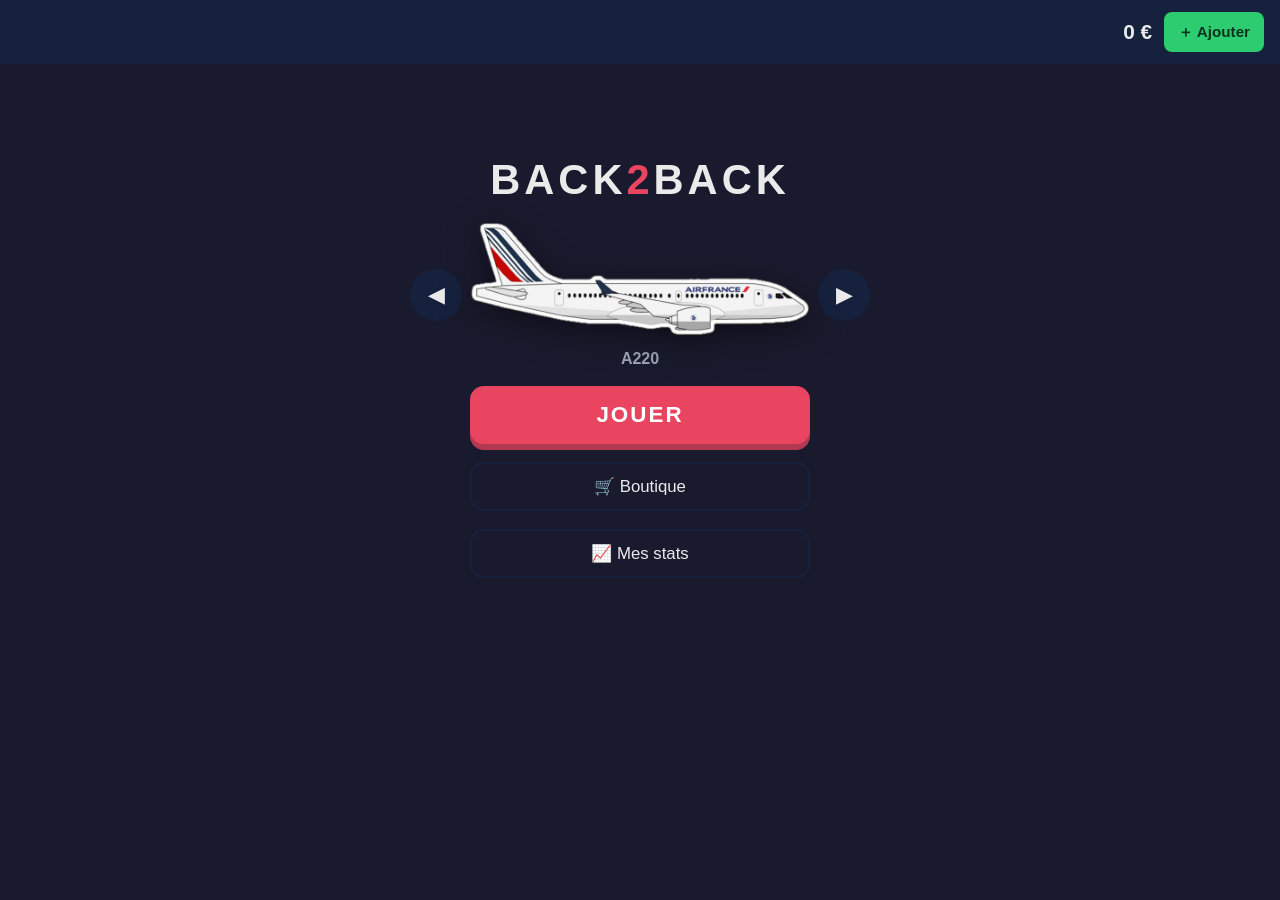
<file: index.html>
<!DOCTYPE html>
<html lang="fr">
<head>
  <meta charset="UTF-8">
  <meta name="viewport" content="width=device-width, initial-scale=1, viewport-fit=cover">
  <meta name="theme-color" content="#16213E">
  <meta name="mobile-web-app-capable" content="yes">
  <meta name="apple-mobile-web-app-capable" content="yes">
  <meta name="apple-mobile-web-app-status-bar-style" content="black-translucent">
  <meta name="apple-mobile-web-app-title" content="Back2Back">
  <title>Back2Back</title>
  <link rel="stylesheet" href="style.css">
  <link rel="manifest" href="manifest.json">
  <link rel="apple-touch-icon" href="img/icon-192.png">
  <link rel="icon" href="img/icon-192.png">
</head>
<body>
  <header class="entete">
    <button id="btn-retour-salon" class="btn-retour cache">← Salon</button>
    <div class="solde"><span id="affiche-solde">0</span> €</div>
    <button id="btn-deposer" class="btn-deposer">＋ Ajouter</button>
  </header>

  <!-- ÉCRAN SALON -->
  <section id="ecran-salon" class="ecran">
    <h1 class="titre">BACK<span class="deux">2</span>BACK</h1>
    <div class="carrousel">
      <button id="btn-avion-prec" class="fleche" aria-label="Avion précédent">◀</button>
      <div class="avion-vitrine">
        <img id="img-avion-salon" src="img/placeholder.png" alt="Avion sélectionné">
        <div id="nom-avion" class="nom-avion">Avion 1</div>
      </div>
      <button id="btn-avion-suiv" class="fleche" aria-label="Avion suivant">▶</button>
    </div>
    <button id="btn-jouer" class="btn-principal">JOUER</button>
    <button id="btn-boutique" class="btn-secondaire">🛒 Boutique</button>
    <button id="btn-stats" class="btn-secondaire">📈 Mes stats</button>
  </section>

  <!-- ÉCRAN JEU -->
  <section id="ecran-jeu" class="ecran cache">
    <div id="bande-crashs" class="bande-crashs"></div>
    <div class="zone-vol">
      <canvas id="canvas-vol"></canvas>
      <div id="affiche-mult" class="mult">x1.00</div>
      <div id="message-vol" class="message-vol">Prochain vol dans <span id="compte-rebours">5</span> s</div>
    </div>
    <div class="panneau-mise">
      <div class="ligne-mise">
        <label for="champ-mise">Mise</label>
        <input id="champ-mise" type="number" inputmode="decimal" min="1" step="any" value="10">
        <div class="mises-rapides">
          <button data-mise="10">10</button><button data-mise="50">50</button>
          <button data-mise="100">100</button><button data-mise="max">MAX</button>
        </div>
      </div>
      <div class="ligne-mise">
        <label for="champ-auto">Auto-encaisser à</label>
        <input id="champ-auto" type="number" inputmode="decimal" min="1.1" step="0.1" placeholder="x (optionnel)">
      </div>
      <button id="btn-auto-mise" class="btn-toggle">🔁 Mise auto : OFF</button>
      <button id="btn-action" class="btn-principal">MISER</button>
      <div id="message-erreur" class="message-erreur"></div>
    </div>
  </section>

  <!-- ÉCRAN BOUTIQUE -->
  <section id="ecran-boutique" class="ecran cache">
    <h2>🛒 Boutique</h2>
    <div id="message-boutique" class="message-boutique"></div>
    <div id="grille-boutique" class="grille-boutique"></div>
  </section>

  <!-- ÉCRAN STATS -->
  <section id="ecran-stats" class="ecran cache">
    <h2>📈 Mon évolution</h2>
    <div class="selecteur-duree" id="selecteur-vue">
      <button data-vue="capital" class="actif">Capital</button>
      <button data-vue="bilan">Bilan ±</button>
    </div>
    <div class="selecteur-duree" id="selecteur-duree">
      <button data-duree="10">10</button>
      <button data-duree="25">25</button>
      <button data-duree="50">50</button>
      <button data-duree="tout" class="actif">Tout</button>
    </div>
    <canvas id="canvas-stats"></canvas>
    <div id="resume-stats" class="resume-stats"></div>
    <button id="btn-reinit" class="btn-secondaire btn-danger">♻️ Tout remettre à zéro</button>
  </section>

  <!-- FENÊTRE DE DÉPÔT -->
  <div id="voile-depot" class="voile cache">
    <div class="modale">
      <h3>💶 Ajouter de l'argent</h3>
      <p class="note-depot" id="note-depot">
        Recharge de <strong>10 €</strong>, possible uniquement quand ton solde
        est tombé à <strong>0 €</strong>. Les gros avions se gagnent, ils ne s'achètent pas.
      </p>
      <button id="btn-depot-10" class="btn-principal">＋ 10 €</button>
      <div id="message-depot" class="message-erreur"></div>
      <button id="btn-fermer-depot" class="btn-fermer">Fermer</button>
    </div>
  </div>

  <!-- CONFIRMATION DE REMISE À ZÉRO -->
  <div id="voile-reinit" class="voile cache">
    <div class="modale">
      <h3>♻️ Tout remettre à zéro ?</h3>
      <p class="note-depot">
        Tu repars d'une partie vierge : <strong>0 €</strong>, historique et statistiques
        effacés, et tous les avions à racheter (sauf le premier).
        Tu pourras évidemment rejouer et tout redébloquer.
      </p>
      <button id="btn-confirmer-reinit" class="btn-principal btn-danger-plein">Oui, recommencer</button>
      <button id="btn-annuler-reinit" class="btn-fermer">Annuler</button>
    </div>
  </div>

  <script src="game.js"></script>
  <script src="app.js"></script>
</body>
</html>
</file>
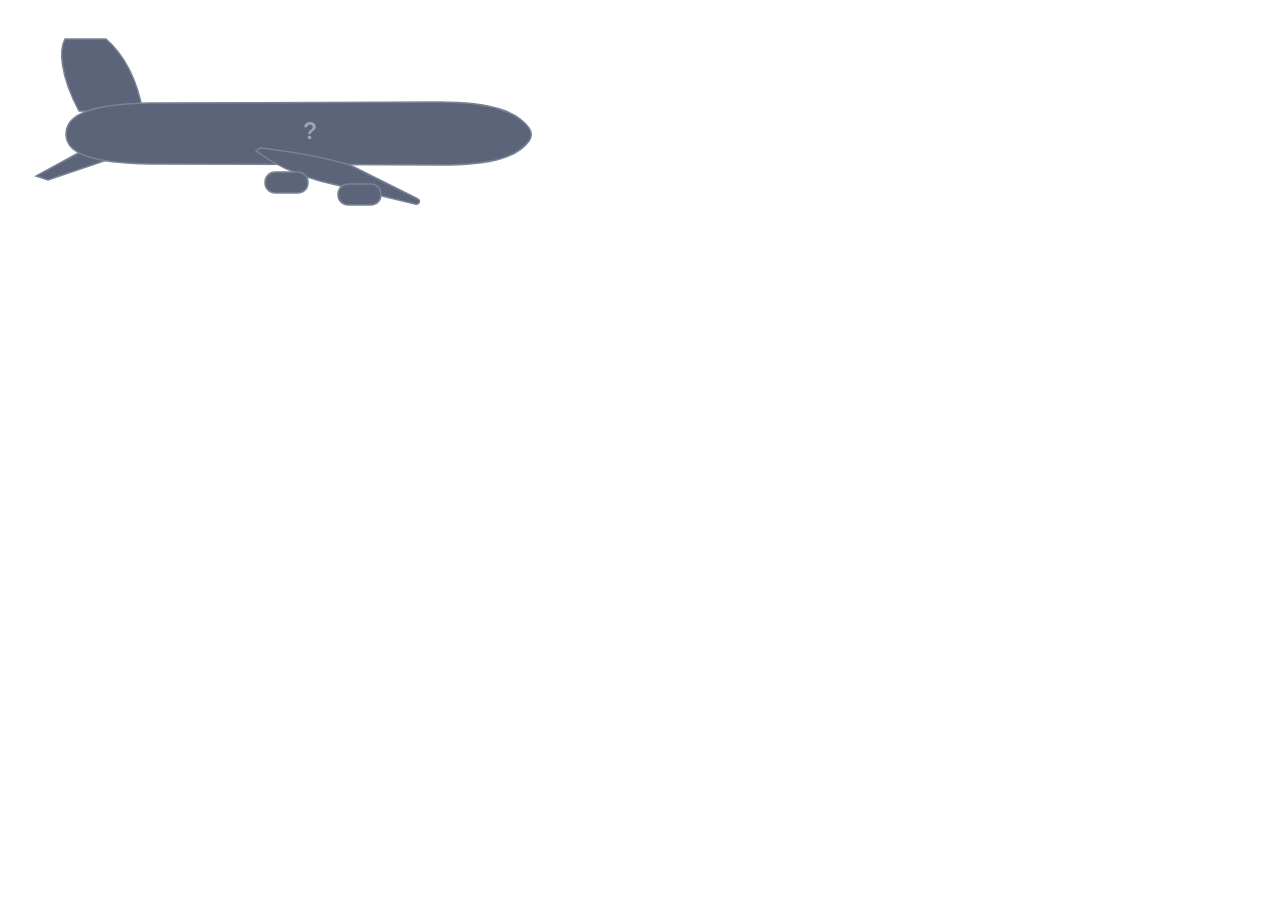
<file: tools/placeholder.html>
<!DOCTYPE html>
<html>
<head><meta charset="utf-8"><style>body{margin:0;background:transparent}svg{display:block}</style></head>
<body>
<!-- Silhouette neutre utilisée quand l'image d'un avion n'a pas encore été déposée -->
<svg id="placeholder" width="570" height="260" viewBox="0 0 1140 520" xmlns="http://www.w3.org/2000/svg">
  <g fill="#5B6478" stroke="#7A8496" stroke-width="3">
    <path d="M175,296 L72,352 L96,360 L208,322 Z"/>
    <path d="M158,222 C120,150 118,100 130,78 L212,78 C260,120 278,180 286,224 Z"/>
    <path d="M132,268 C132,226 190,208 300,206 L880,204 C985,204 1035,224 1058,256 Q1067,269 1058,282 C1035,314 985,330 880,330 L300,328 C190,326 132,310 132,268 Z"/>
    <path d="M520,296 C560,300 640,312 700,330 L836,398 C842,402 838,410 830,408 L640,362 C580,346 536,320 512,302 Z"/>
    <rect x="530" y="344" width="86" height="42" rx="20"/>
    <rect x="676" y="368" width="86" height="42" rx="20"/>
  </g>
  <text x="620" y="278" font-family="-apple-system, Helvetica, sans-serif" font-size="46" font-weight="bold"
        fill="#9BA4B4" text-anchor="middle">?</text>
</svg>
</body>
</html>
</file>
<file: style.css>
* { margin: 0; padding: 0; box-sizing: border-box; }
/* Téléphone : pas de flash gris au toucher, pas de zoom au double-tap,
   et les boutons répondent sans le délai de 300 ms. */
* { -webkit-tap-highlight-color: transparent; }
button, input { touch-action: manipulation; font-family: inherit; }
button { cursor: pointer; }
:root {
  --fond: #1A1A2E; --panneau: #16213E; --accent: #E94560;
  --texte: #EAEAEA; --texte-faible: #9BA4B4;
  --vert: #2ECC71; --rouge: #E74C3C; --or: #F1C40F;
}
html, body { height: 100%; }
/* 100dvh suit la barre d'URL des navigateurs mobiles, contrairement à 100vh
   qui laisse un bout de page sous l'écran. */
@supports (height: 100dvh) { html, body { height: 100dvh; } }
body {
  background: var(--fond); color: var(--texte);
  font-family: -apple-system, BlinkMacSystemFont, "Segoe UI", sans-serif;
  display: flex; flex-direction: column;
  padding: env(safe-area-inset-top) env(safe-area-inset-right) env(safe-area-inset-bottom) env(safe-area-inset-left);
  -webkit-user-select: none; user-select: none;
  overscroll-behavior: none;      /* pas de rebond ni de « tirer pour recharger » */
  -webkit-text-size-adjust: 100%; /* iOS ne regrossit pas le texte en paysage */
}
.cache { display: none !important; }

.entete {
  display: flex; align-items: center; justify-content: space-between;
  padding: 12px 16px; background: var(--panneau);
  position: sticky; top: 0; z-index: 10;
}
.solde { font-size: 1.3rem; font-weight: 700; margin-left: auto; }
.btn-retour {
  background: none; border: 1px solid var(--texte-faible); color: var(--texte);
  border-radius: 8px; padding: 6px 12px; font-size: 0.9rem; min-height: 40px;
}
.btn-deposer {
  background: var(--vert); border: none; color: #08331C; font-weight: 800;
  border-radius: 8px; padding: 8px 14px; font-size: 0.95rem; margin-left: 12px; min-height: 40px;
}
.btn-retour:disabled { opacity: 0.35; }
/* l'ajout d'argent n'est ouvert qu'à 0 € : le bouton s'éteint le reste du temps */
.btn-deposer:disabled { background: #2C3E66; color: var(--texte-faible); }

.ecran {
  flex: 1; display: flex; flex-direction: column; align-items: center;
  padding: 20px 16px; gap: 18px;
  overflow-y: auto; -webkit-overflow-scrolling: touch; overscroll-behavior: contain;
}

.titre { font-size: 2.6rem; letter-spacing: 4px; color: var(--texte); margin-top: 8vh; }
.titre .deux { color: var(--accent); }
.sous-titre { color: var(--texte-faible); }
.carrousel { display: flex; align-items: center; gap: 8px; width: 100%; justify-content: center; }
.fleche {
  background: var(--panneau); color: var(--texte); border: none; border-radius: 50%;
  width: 52px; height: 52px; font-size: 1.4rem; flex-shrink: 0;
}
.fleche:active { background: var(--accent); }
.avion-vitrine { text-align: center; width: min(60vw, 340px); }
.avion-vitrine img { width: 100%; height: auto; filter: drop-shadow(0 8px 16px rgba(0,0,0,0.5)); }
.nom-avion { margin-top: 10px; color: var(--texte-faible); font-weight: 600; }

.btn-principal {
  background: var(--accent); color: white; border: none; border-radius: 14px;
  font-size: 1.4rem; font-weight: 800; padding: 16px 0; width: min(80vw, 340px);
  letter-spacing: 2px; box-shadow: 0 6px 0 #B33951;
}
.btn-principal:active { transform: translateY(3px); box-shadow: 0 3px 0 #B33951; }
.btn-principal:disabled { background: #555; box-shadow: none; }
.btn-principal.mode-encaisser { background: var(--vert); box-shadow: 0 6px 0 #1E8449; }
.btn-secondaire {
  background: none; border: 2px solid var(--panneau); color: var(--texte);
  border-radius: 14px; font-size: 1.05rem; padding: 12px 0; width: min(80vw, 340px);
}

.bande-crashs { display: flex; gap: 6px; width: 100%; overflow-x: auto; padding-bottom: 4px; }
.puce-crash { border-radius: 12px; padding: 4px 10px; font-size: 0.85rem; font-weight: 700; flex-shrink: 0; background: var(--panneau); }
.puce-crash.bas { color: var(--rouge); }
.puce-crash.moyen { color: var(--vert); }
.puce-crash.haut { color: var(--or); }

.zone-vol { position: relative; width: 100%; }
#canvas-vol { width: 100%; height: 100%; display: block; background: var(--panneau); border-radius: 14px; }

/* L'écran de jeu ne défile jamais : la bande de crashs et le panneau de mise
   gardent leur taille, la zone de vol absorbe tout ce qui reste. Le jeu tient
   donc entier de l'iPhone SE au grand format, sans hauteur en dur. */
#ecran-jeu { overflow: hidden; justify-content: flex-start; }
#ecran-jeu .bande-crashs, #ecran-jeu .panneau-mise { flex: 0 0 auto; }
#ecran-jeu .zone-vol { flex: 1 1 auto; min-height: 150px; }
/* décor du B-2 : la zone de vol vire à l'écran radar (purement cosmétique) */
.fond-furtif #canvas-vol {
  background: #0A1410;
  box-shadow: inset 0 0 60px rgba(46, 204, 113, 0.10), 0 0 0 1px rgba(46, 204, 113, 0.22);
}
.fond-furtif .mult { text-shadow: 0 0 18px rgba(46, 204, 113, 0.45); }
.mult {
  position: absolute; top: 12px; left: 0; right: 0; text-align: center;
  font-size: 2.6rem; font-weight: 800; pointer-events: none;
}
.mult.crash { color: var(--rouge); }
.mult.gagne { color: var(--vert); }
.message-vol {
  position: absolute; bottom: 12px; left: 0; right: 0; text-align: center;
  color: var(--texte-faible); pointer-events: none;
}

.panneau-mise { width: 100%; max-width: 420px; display: flex; flex-direction: column; gap: 12px; }
.panneau-mise .btn-principal { width: 100%; }
.ligne-mise { display: flex; align-items: center; gap: 10px; flex-wrap: wrap; }
.ligne-mise label { color: var(--texte-faible); font-size: 0.95rem; }
.ligne-mise input {
  background: var(--panneau); border: 1px solid #2C3E66; color: var(--texte);
  border-radius: 10px; padding: 12px; font-size: 1.1rem; width: 110px; text-align: center;
  min-width: 0;
}
#champ-auto { flex: 1; width: auto; }
.mises-rapides { display: flex; gap: 6px; flex: 1; }
.mises-rapides button {
  background: var(--panneau); color: var(--texte); border: none;
  border-radius: 8px; padding: 10px 12px; font-size: 0.95rem;
  flex: 1; min-height: 44px;
}
.mises-rapides button:active { background: var(--accent); color: white; }
.message-erreur { color: var(--rouge); text-align: center; min-height: 1.2em; font-size: 0.95rem; }

.btn-toggle {
  background: var(--panneau); color: var(--texte-faible); border: 2px solid #2C3E66;
  border-radius: 10px; padding: 12px 0; font-size: 1rem; font-weight: 700; width: 100%;
}
.btn-toggle.actif { background: var(--accent); border-color: var(--accent); color: white; }

#ecran-stats h2 { margin-top: 8px; }
.selecteur-duree { display: flex; gap: 8px; }
.selecteur-duree button {
  background: var(--panneau); color: var(--texte-faible); border: none;
  border-radius: 10px; padding: 10px 18px; font-size: 1rem; font-weight: 600;
  min-height: 44px; flex: 1;
}
.selecteur-duree button.actif { background: var(--accent); color: white; }
#canvas-stats { width: 100%; max-width: 480px; height: 40vh; background: var(--panneau); border-radius: 14px; }
@supports (height: 100dvh) { #canvas-stats { height: 38dvh; min-height: 200px; } }
.resume-stats { display: grid; grid-template-columns: 1fr 1fr; gap: 10px; width: 100%; max-width: 480px; }
.carte-stat { background: var(--panneau); border-radius: 12px; padding: 12px; text-align: center; }
.carte-stat .valeur { font-size: 1.3rem; font-weight: 800; }
.carte-stat .valeur.positif { color: var(--vert); }
.carte-stat .valeur.negatif { color: var(--rouge); }
.carte-stat .libelle { color: var(--texte-faible); font-size: 0.8rem; margin-top: 2px; }

/* --- fenêtre de dépôt --- */
.voile {
  position: fixed; inset: 0; background: rgba(0,0,0,0.65); z-index: 100;
  display: flex; align-items: center; justify-content: center; padding: 20px;
}
.modale {
  background: var(--fond); border: 1px solid #2C3E66; border-radius: 18px;
  padding: 22px; width: 100%; max-width: 380px; display: flex; flex-direction: column; gap: 14px;
}
.modale h3 { text-align: center; }
.note-depot { color: var(--texte-faible); text-align: center; font-size: 0.9rem; }
#btn-depot-10 {
  width: 100%; background: var(--vert); color: #08331C; box-shadow: 0 6px 0 #1E8449;
}
#btn-depot-10:active { box-shadow: 0 3px 0 #1E8449; }
.btn-fermer {
  background: none; border: none; color: var(--texte-faible);
  font-size: 1rem; padding: 8px; text-decoration: underline; min-height: 44px;
}

.btn-danger { border-color: #5A2733; color: var(--rouge); margin-top: 4px; }
.btn-danger-plein { background: var(--rouge); box-shadow: 0 6px 0 #922B21; }
.btn-danger-plein:active { box-shadow: 0 3px 0 #922B21; }

/* --- boutique --- */
.message-boutique { color: var(--vert); min-height: 1.3em; text-align: center; font-weight: 600; }
.message-boutique.erreur { color: var(--rouge); }
.grille-boutique {
  display: grid; grid-template-columns: 1fr 1fr; gap: 12px;
  width: 100%; max-width: 520px;
}
/* Toutes les cartes suivent la même trame : image / nom / prix / bouton sur quatre
   rangées de hauteur identique d'une carte à l'autre, donc avions et boutons
   restent alignés quelle que soit la longueur du nom. */
.carte-avion {
  background: var(--panneau); border: 2px solid #2C3E66; border-radius: 16px;
  padding: 12px; display: grid; grid-template-rows: auto 1.4em 1.3em auto;
  align-items: center; gap: 8px; position: relative; overflow: hidden;
}
.carte-avion.choisi { border-color: var(--vert); }
.carte-avion .vignette {
  position: relative; width: 100%; aspect-ratio: 5 / 2;
  display: flex; align-items: center; justify-content: center;
}
.carte-avion img { max-width: 100%; max-height: 100%; width: auto; height: auto; display: block; }
.carte-avion.verrouille img { filter: grayscale(1) brightness(0.4); }
.carte-avion.verrouille .vignette::after {
  content: '🔒'; position: absolute; inset: 0;
  display: flex; align-items: center; justify-content: center;
  font-size: 2.2rem; text-shadow: 0 2px 8px rgba(0,0,0,0.8);
}
.carte-avion .nom {
  font-weight: 700; font-size: 0.95rem; text-align: center;
  align-self: center; white-space: nowrap; overflow: hidden; text-overflow: ellipsis; max-width: 100%;
}
.carte-avion .prix { color: var(--or); font-weight: 800; text-align: center; align-self: center; }
.carte-avion button {
  width: 100%; border: none; border-radius: 10px; padding: 10px 0;
  font-size: 0.95rem; font-weight: 800; align-self: end; min-height: 44px;
  background: var(--accent); color: white;
}
.carte-avion button.secondaire { background: #2C3E66; color: var(--texte); }
.carte-avion button:disabled { background: #3A4157; color: var(--texte-faible); }

/* --- petits écrans : tout l'écran de jeu doit tenir sans défilement --- */
@media (max-height: 740px) {
  .ecran { padding: 12px 14px; gap: 10px; }
  .titre { font-size: 2.2rem; margin-top: 4vh; }
  .mult { font-size: 2.1rem; }
  .btn-principal { font-size: 1.2rem; padding: 13px 0; }
  .btn-secondaire { padding: 10px 0; }
  .panneau-mise { gap: 8px; }
  .ligne-mise input { padding: 9px; }
  .btn-toggle { padding: 9px 0; }
  .message-erreur { min-height: 0; }
}
/* --- paysage : la zone de vol garde la vedette, le reste se resserre --- */
@media (orientation: landscape) and (max-height: 560px) {
  .titre { margin-top: 0; font-size: 1.9rem; }
  .carrousel { max-width: 420px; }
  .avion-vitrine { width: min(38vw, 240px); }
  .mult { font-size: 1.7rem; top: 6px; }
  /* écran couché : vol à gauche, commandes à droite, plutôt que tout empilé */
  #ecran-jeu {
    display: grid; align-items: stretch;
    grid-template-columns: 1fr minmax(230px, 300px);
    grid-template-rows: auto minmax(0, 1fr);
    gap: 10px; padding: 10px 12px;
  }
  #ecran-jeu .bande-crashs { grid-column: 1 / -1; }
  #ecran-jeu .zone-vol { grid-column: 1; min-height: 0; }
  #ecran-jeu .panneau-mise {
    grid-column: 2; max-width: none; gap: 7px;
    overflow-y: auto; overscroll-behavior: contain;
  }
  #ecran-jeu .ligne-mise { gap: 6px; }
  #ecran-jeu .ligne-mise label { font-size: 0.85rem; }
  #ecran-jeu .ligne-mise input { width: 78px; padding: 7px; font-size: 1rem; }
  #ecran-jeu .mises-rapides button { min-height: 38px; padding: 6px 8px; font-size: 0.85rem; }
  #ecran-jeu .btn-toggle { padding: 7px 0; font-size: 0.9rem; }
  #ecran-jeu .btn-principal { font-size: 1rem; padding: 11px 0; letter-spacing: 1px; }
}
/* --- très petits téléphones : la boutique passe en une colonne --- */
@media (max-width: 340px) {
  .grille-boutique { grid-template-columns: 1fr; }
  .resume-stats { grid-template-columns: 1fr; }
}
</file>
